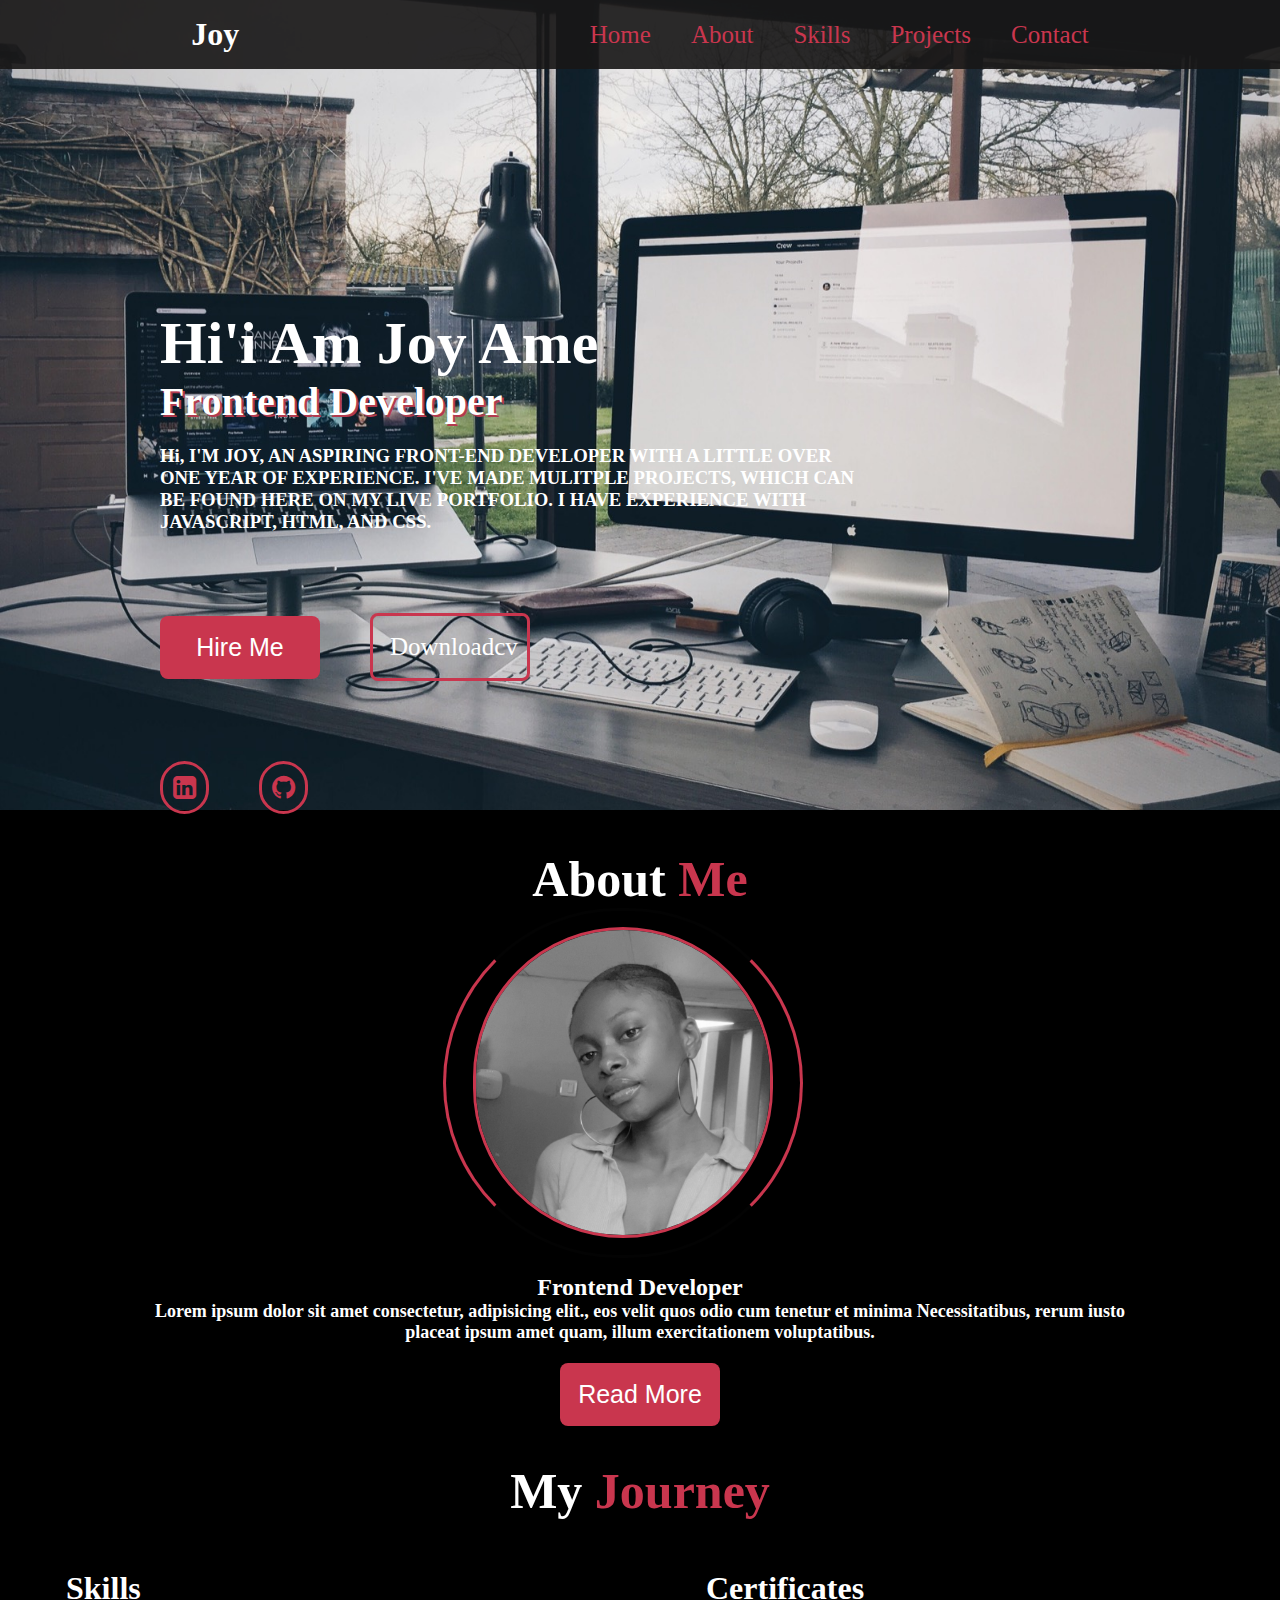
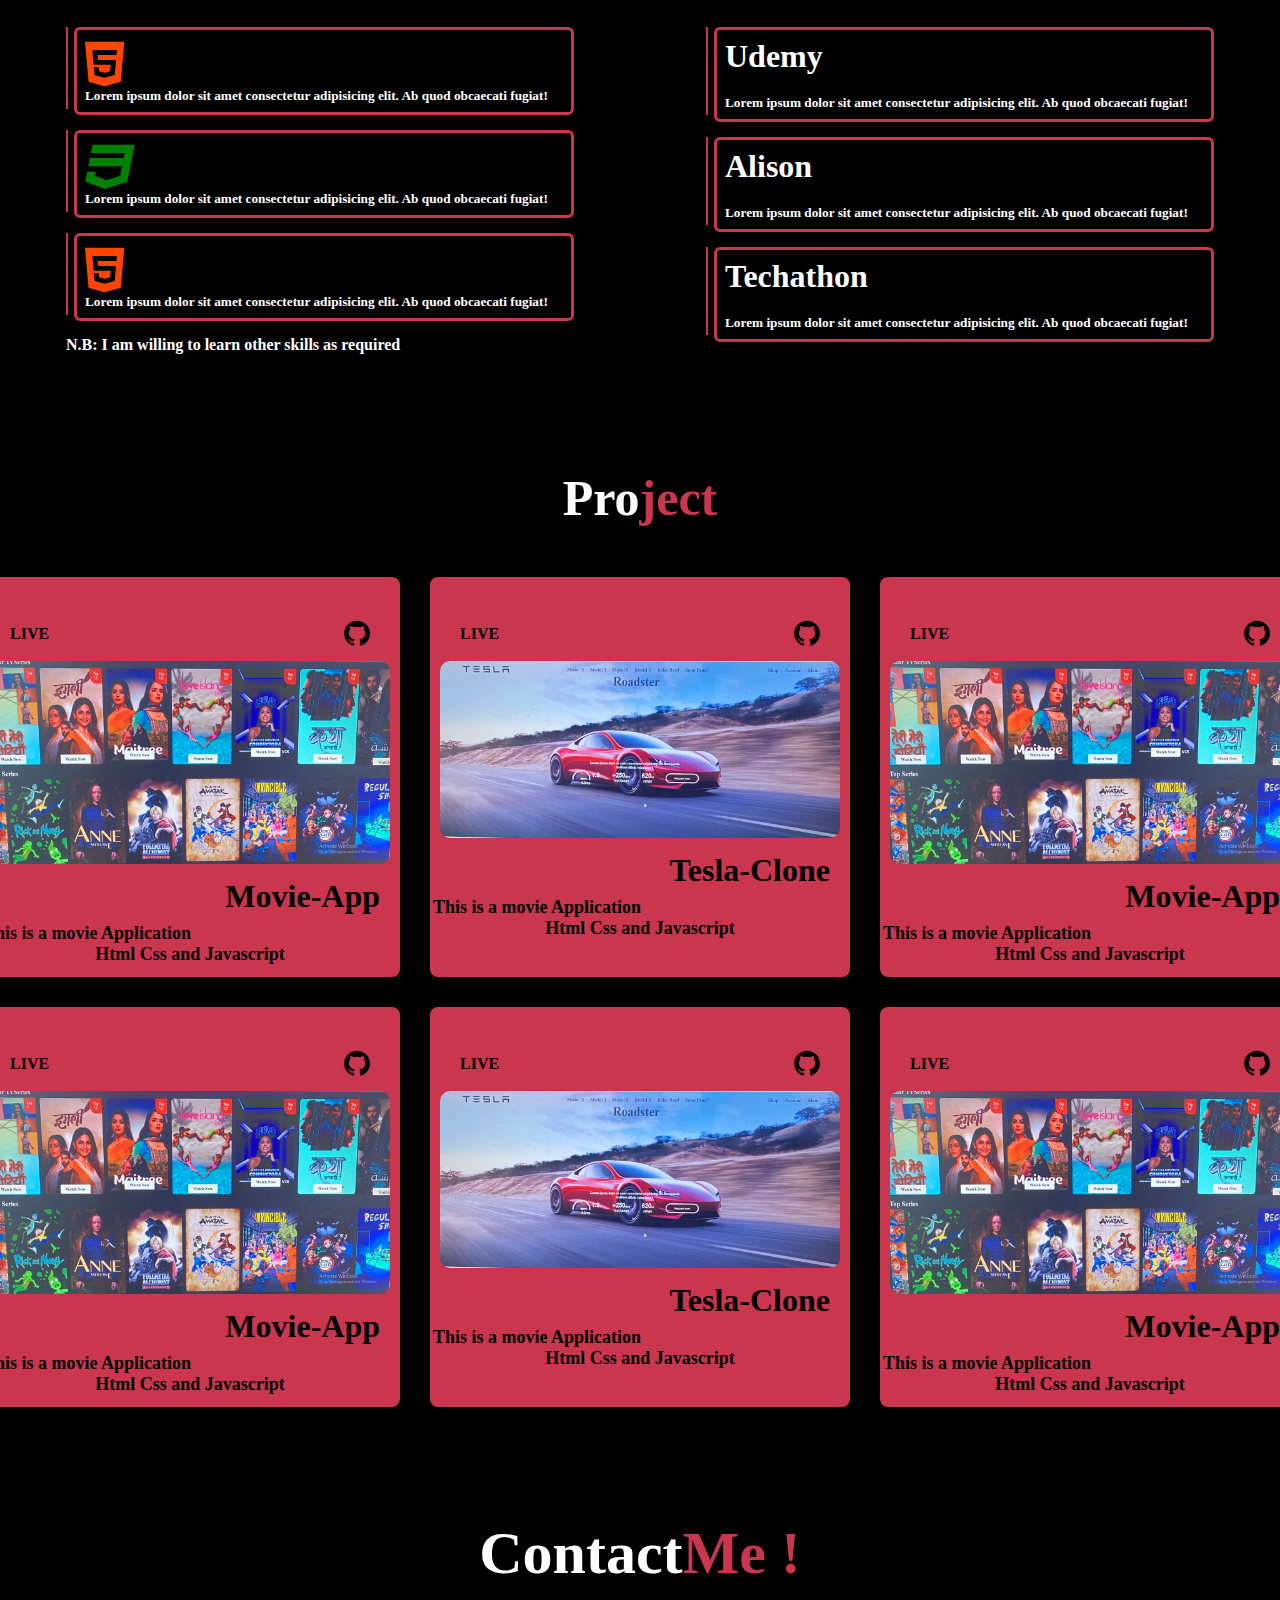
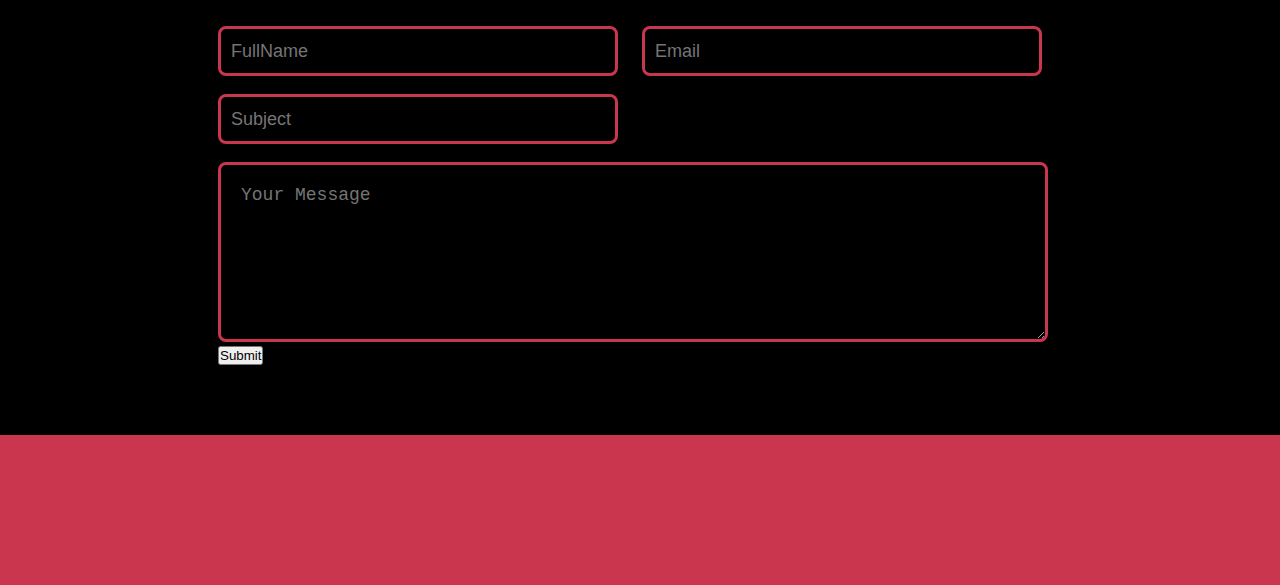
<file: indexx.html>
<!DOCTYPE html>
<html lang="en">
<head>
    <meta charset="UTF-8">
    <meta name="viewport" content="width=device-width, initial-scale=1.0">
    <title>Document</title>
    <link rel="stylesheet" href="mainn.css"/>
    <link rel="stylesheet" href="https://cdnjs.cloudflare.com/ajax/libs/font-awesome/4.7.0/css/font-awesome.min.css">
</head>
<body>
    <div class="headerr">
        <header class="head">
            <h1 class="joy">Joy</h1>
        <nav>
            <ul>
                <a href=""><li>Home</li></a>
                <a href=""><li>About</li></a>
                <a href=""><li>Skills</li></a>
                <a href=""><li>Projects</li></a>
                <a href=""><li>Contact</li></a>
            </ul>
        </nav>
        <div class="toggle">
            <div class="span"></div>
            <div class="span"></div>
            <div class="span"></div>
        </div>
        </header>
        <div class="combo">
            <h1 class="name">Hi'i Am Joy Ame</h1>
            <h3 class="frontend">Frontend Developer</h3>
            <h3 class="description">Hi, I'M JOY, AN ASPIRING FRONT-END DEVELOPER WITH A LITTLE OVER<br> ONE YEAR OF EXPERIENCE.
                 I'VE MADE MULITPLE PROJECTS, WHICH CAN<br> BE FOUND HERE ON MY LIVE PORTFOLIO. 
                I HAVE EXPERIENCE WITH<br> JAVASCRIPT, HTML, AND CSS.</h3>
                <div class="buttons">
                    <button class="btn">Hire Me</button>
                    <a href="" download class="btn-1">Downloadcv</a>
                </div>
                <div class="links">
                   <a href="" class="iconss"><i class="fa fa-linkedin-square icons" aria-hidden="true"></i></a>
                    <a href='' class="iconss"><i class="fa fa-github icons" aria-hidden="true"></i></a>
                </div>
        </div>
    </div>

<!-- second part -->
    <div class="second">
        <!-- <div class="second1"> -->
        <h1 class="about">About<span> Me</span></h1>
        <div class="circ">
            <div class="cirr">
        <div class="circular">
            <img src="images/joyy.jpg" alt="img" class="joyy">
           
        </div>
        </div>
        <div>
        <h2>Frontend Developer</h2>
        <h4 class="lorem">Lorem ipsum dolor sit amet consectetur, adipisicing elit., eos velit quos odio cum tenetur et minima 
               Necessitatibus, rerum iusto<br> placeat ipsum amet quam, illum exercitationem
                voluptatibus.</h4>
        <button class="btn">Read More</button>
          </div>
          
            </div>
    </div>

    <!-- third -->
    <div class="third">
        <h1 class="journey">My<span> Journey</span></h1>
        
            

            <div class="skills-line">
                
                <div>
                    <div>
                        <div></div>
                        <h1 class="skills">Skills</h1>
                    </div>
                <div class="journ">
                    <div class="line">
                        <!-- <div class="circ-line"></div> -->
                        <div class="linne"></div>
                    </div>
                    <div class="box">
                    <i class="fa fa-html5 " id="htmll" aria-hidden="true"></i>
                    <h5>Lorem ipsum dolor sit amet consectetur adipisicing elit. Ab quod obcaecati fugiat!</h5>
                    </div>
                </div>
                <div class="journ" >
                    <div class="line">
                        <!-- <div class="circ-line"></div> -->
                        <div class="linne"></div>
                    </div>
                    <div class="box">
                    <i class="fa fa-css3 " id="css" aria-hidden="true"></i>
                    <h5>Lorem ipsum dolor sit amet consectetur adipisicing elit. Ab quod obcaecati fugiat!</h5>
                    </div>
                </div>
                <div class="journ">
                    <div class="line">
                        <!-- <div class="circ-line"></div> -->
                        <div class="linne"></div>
                    </div>
                    <div class="box">
                        <i class="fa fa-html5 " id="htmll" aria-hidden="true"></i>
                    <h5>Lorem ipsum dolor sit amet consectetur adipisicing elit. Ab quod obcaecati fugiat!</h5>
                    </div>
                </div>
                <h4>N.B: I am willing to learn other skills as required</h4>
                </div>

                <div class="second1">
                    <h1 class="skills">Certificates</h1>
                    <div class="journ">
                        <div class="line">
                            <!-- <div class="circ-line"></div> -->
                            <div class="linne"></div>
                        </div>
                        <div class="box">
                        <h1 class="certy">Udemy</h1>
                        <h5>Lorem ipsum dolor sit amet consectetur adipisicing elit. Ab quod obcaecati fugiat!</h5>
                        </div>
                    </div> 
                    <div class="journ">
                        <div class="line">
                            <!-- <div class="circ-line"></div> -->
                            <div class="linne"></div>
                        </div>
                        <div class="box">
                        <h1 class="certy">Alison</h1>
                        <h5>Lorem ipsum dolor sit amet consectetur adipisicing elit. Ab quod obcaecati fugiat!</h5>
                        </div>
                    </div>
                    <div class="journ">
                        <div class="line">
                            <!-- <div class="circ-line"></div> -->
                            <div class="linne"></div>
                        </div>
                        <div class="box">
                        <h1 class="certy">Techathon</h1>
                        <h5>Lorem ipsum dolor sit amet consectetur adipisicing elit. Ab quod obcaecati fugiat!</h5>
                        </div>
                    </div>
                    </div>



            </div>




        </div>

    </div>


    <!-- fourth -->
    
    <div class="project">
        <h1 class="journey">Pro<span>ject</span></h1>
        <div class="projs">
        <div class="combo1">
            <div class="lives">
                <h4>LIVE</h4>
                <a href='' class="icony"><i class="fa fa-github " aria-hidden="true"></i></a>
            </div>
            <div class="img-1">
            <img src="images/movie pic.jpg" alt="movie" class="img"/>
            </div>
            <h1 class="title">Movie-App</h1>
            <div class="app-des">
            <h4 class="App-1">This is a  movie Application </h4>
            <h4 class="App-2">Html Css and Javascript</h4>
            </div>
        </div>
        <div class="combo1">
            <div class="lives">
                <h4>LIVE</h4>
                <a href='' class="icony"><i class="fa fa-github " aria-hidden="true"></i></a>
            </div>
            <div class="img-1">
            <img src="images/tesla pic.jpg" alt="movie" class="img"/>
            </div>
            <h1 class="title">Tesla-Clone</h1>
            <div class="app-des">
                <h4 class="App-1">This is a  movie Application </h4>
                <h4 class="App-2">Html Css and Javascript</h4>
                </div>
        </div>
        <div class="combo1">
            <div class="lives">
                <h4>LIVE</h4>
                <a href='' class="icony"><i class="fa fa-github " aria-hidden="true"></i></a>
            </div>
            <div class="img-1">
            <img src="images/movie pic.jpg" alt="movie" class="img"/>
            </div>
            <h1 class="title">Movie-App</h1>
            <div class="app-des">
                <h4 class="App-1">This is a  movie Application </h4>
                <h4 class="App-2">Html Css and Javascript</h4>
                </div>
        </div>
        <div class="combo1">
            <div class="lives">
                <h4>LIVE</h4>
                <a href='' class="icony"><i class="fa fa-github " aria-hidden="true"></i></a>
            </div>
            <div class="img-1">
            <img src="images/movie pic.jpg" alt="movie" class="img"/>
            </div>
            <h1 class="title">Movie-App</h1>
            <div class="app-des">
                <h4 class="App-1">This is a  movie Application </h4>
                <h4 class="App-2">Html Css and Javascript</h4>
                </div>
        </div>
        <div class="combo1">
            <div class="lives">
                <h4>LIVE</h4>
                <a href='' class="icony"><i class="fa fa-github " aria-hidden="true"></i></a>
            </div>
            <div class="img-1">
            <img src="images/tesla pic.jpg" alt="movie" class="img"/>
            </div>
            <h1 class="title">Tesla-Clone</h1>
            <div class="app-des">
                <h4 class="App-1">This is a  movie Application </h4>
                <h4 class="App-2">Html Css and Javascript</h4>
                </div>
        </div>
        <div class="combo1">
            <div class="lives">
                <h4>LIVE</h4>
                <a href='' class="icony"><i class="fa fa-github " aria-hidden="true"></i></a>
            </div>
            <div class="img-1">
            <img src="images/movie pic.jpg" alt="movie" class="img"/>
            </div>
            <h1 class="title">Movie-App</h1>
            <div class="app-des">
                <h4 class="App-1">This is a  movie Application </h4>
                <h4 class="App-2">Html Css and Javascript</h4>
                </div>
        </div>
        </div>
    </div>
    <!-- fifth -->
    <div class="form">
        <h1 class="formN">Contact<span>Me !</span></h1>
        <!-- <div class="form1"> -->
            <form action="">
                <input type="text" placeholder="FullName" class="inputt"/>
                <input type="text" placeholder="Email"     class="inputt"/><br>
                <input type="text" placeholder="Subject" class="inputt"/><br>
                <textarea placeholder="Your Message" class="text"></textarea><br>
                <button class="subbtn">Submit</button>
            <!-- </form> -->
            
        </div>
    </div>
    
</body>
</html>
</file>
<file: mainn.css>
*{
    margin: 0;
    padding: 0;
    box-sizing: border-box;
}
body{
    background-color: rgb(201, 54, 78);
   color: white;
}
.headerr{
   background-image: url('images/front4.jpg');
    background-repeat: no-repeat;
    background-size: cover;
    background-position: center;
    height: 90vh;
    color:white; 
   
    /* filter: saturate(0.9) drop-shadow(0 0 blue); */
}
.head{
    background-color: rgba(24, 23, 23, 0.913);
    display: flex;
    padding: 16px;
    align-items: center;
    color:white; 
    /* position: fixed;
    left: 0;
    right: 0;
    top:0; */
    
    justify-content: space-around;
}
.toggle{
    display:none;
}
.about{
    color:white;
    font-size: 50px;
    padding-top: 40px;
}
span{
    color: rgb(201, 54, 78);

}
.span{
    width:35px;
    margin-top: 5px;
    border-radius: 10px;
    background-color:white;
    height: 3px;

}
a{
    text-decoration: none;
   
}
.joyy{
    font-size: 50px;
}
li{
    color:rgb(201, 54, 78);
    list-style: none;
   font-weight: 400px;
    font-size: 25px;
}
ul{
    display: flex;
    gap: 40px;
}
.combo{
    margin-left:10rem;
    margin-top: 15rem;
}
.name{
    font-size: 60px;
}
.frontend{
    margin-bottom: 20px;
    text-shadow: 2px 2px rgb(179, 58, 78);
    font-size: 40px;
}
.buttons{
    display: flex;
    gap:50px;
    align-items: center;
    margin-top: 5rem;
}
.btn{
    background-color: rgb(201, 54, 78);
    color: white;
    border:none;
    width:160px;
    border-radius: 8px;
    padding: 17px;
    cursor: pointer;
    font-size: 25px;
}
.btn-1{
    /* background-color: rgb(201, 54, 78); */
    color: white;
    border: 3px solid rgb(201, 54, 78) ;
    width:160px;
    border-radius: 8px;
    padding: 17px;
    font-size: 25px;
}
.links{
    margin-top: 5rem;
    display: flex;
    gap:50px;
    align-items: center;
}
.icons {
    border-radius: 999px;
    padding: 10px;
    border: 3px solid rgb(201, 54, 78);
}
.iconss{
    font-size: 27px;
    color:rgb(201, 54, 78) ;
}
.joyy{
    border-radius: 999px;
    width: 300px;
    align-items: center;
    text-align: center;
    margin-top: 1rem;
    border: 3px solid rgb(201, 54, 78);
   /* margin-bottom: -15rem;
   margin-left: 1rem;
   border: 3px solid rgb(201, 54, 78);
    /* position: absolute; */
   
}
.second{
    color:white;
    background-color: black;
    height: 60vh;
       
}
/* .circ{
    text-align: center;
} */
.second{
    /* display: flex;
    flex-direction: column; */
    display: grid;
    justify-content: center;
   
    text-align: center;
}
.lorem{
    margin-bottom: 20px;
    font-size: 18px;
}
.circular{
    margin-left: 18rem;
height: 350px;
    width: 360px;
    border-left-style: none;
    border-left: 3px solid rgb(201, 54, 78);
    border-right: 3px solid rgb(201, 54, 78);
    border-top: 3px solid rgb(3, 3, 3);
    border-bottom: 3px solid rgb(3, 3, 3);
    border-radius: 999px;
    margin-bottom: 1rem;
    /* animation: linear 6sc ; */
}
.third{
    background-color: black;
    color:white;
    
}
.journey{
    padding-top: 7rem;
   padding-bottom: 50px;
    text-align: center;
    font-size: 50px;
}
.skills-line{
    display: flex;
    justify-content: space-around;
}
.skills{
    margin-bottom: 20px;
}
.certy{
    margin-bottom: 20px;
}
#htmll{
    font-size: 50px;
    color:orangered
}
#css{
    font-size: 50px;
    color: green;
}
.journ{
    display:flex;
}
.circ-line{
    border-radius: 999px;
    /* padding: 5px; */
    margin-bottom: 5px;
    background-color: rgb(201, 54, 78);
}
.linne{
    background-color: rgb(201, 54, 78);
    height:80%;
    padding: 1px;
}
.box{
    margin-left: 6px;
    width:500px;
    padding: 8px;
    margin-bottom: 15px;
    border-radius: 6px;
    border: 3px solid rgb(201, 54, 78);
}
.lives{
    display: flex;
    padding: 10px;
    margin-top: 30px;
    cursor: pointer;
    margin-left: 20px;
    margin-right: 20px;
    align-items: center;
    justify-content: space-between;
}
.title{
    text-align: right;
    margin-right: 20px;
}
.project{
    background-color: black;
    /* text-align: center; */
}
.app-des{
    margin-top: 8px;
}
.App-1{
    font-size: 18px;
    margin-left: 3px;
}
.App-2{
    text-align: center;
    font-size: 18px;
}
.icony{
    font-size:30px;
    color:black;
}
.projs{
    display: grid;
    align-items: center;
    justify-content: center;
    gap:30px;
    grid-template-columns: repeat(3,420px);
}
.combo1{
    color: black;
    background-color:rgb(201, 54, 78); ;
    height:400px;
    border-radius: 8px;
    
}
/* FOURTH */
.img{
    width:400px;
    border-radius: 10px;
    margin-bottom: 10px;
    cursor: pointer;
    text-align: center;
}
.img-1{
    text-align: center;
}

.img:hover{
    filter:opacity(0.5) drop-shadow(0 0 rgb(102, 103, 102));
}
/* fifth */
.form{
    background-color: black;
    display: grid;
    justify-content: center;
   
    margin-bottom: 150px;
}
.inputt{
    width:400px;
    padding: 10px;
    outline: none;
    border-radius: 8px;
    height:50px;
    font-size:18px;
    margin-right: 20px;
    color: white;
    margin-bottom: 18px;
    background-color: black;
    border: 3px solid rgb(201, 54, 78);
}
.formN{
    text-align: center;
    padding-top: 7rem;
    padding-bottom: 20px;
    font-size: 60px;
    margin-bottom: 18px;
}
.subbtn{
    text-align: center;
    margin-bottom: 70px;
}
.text{
    width:830px;
    height:180px;
    outline: none;
    border-radius: 8px;
    padding: 20px;
    background-color: black;
    font-size:18px;
    color: white;
    border: 3px solid rgb(201, 54, 78);
}













@media screen and (max-width:480px){
    .headerr{
       display: grid;
       justify-content: center;
    }
    .toggle{
        cursor: pointer;
        display:block;
    }
    li{
        display:none;
    }
    .head{
        background-color: black;
        height: 6vh;
    }
    .combo{
        text-align: center;
        margin-left: 1rem;
    }
    .name{
        font-size: 50px;
    }
    .links,
    .buttons{
       justify-content: center;
    }
    .second{
        /* background-color: black;
        height: 60vh;
        text-align: center; */
    }
    .joyy{
        width: 200px;
    }
    .circular{
        margin-left:6rem;
        height: 250px;
    width: 260px;
    
    }
    .lorem{
       
        font-size: 10px;
    }
    .btn,.btn-1{
      
        padding: 14px;
      
    }
    .skills-line{
        display: grid;
        gap:60px;
    }
    .box{
        width:360px;
    }
    .img{
        width:120px;
        
    }
    .combo1{
        /* padding: 10px; */
        width:140px;
        height:190px;
    }
    .app-des{
        margin-top: 8px;
    }
    .App-1{
        font-size: 10px;
        margin-left: 3px;
    }
    .App-2{
        text-align: center;
        font-size: 10px;
    }
    
   .title{
    font-size: 16px;
   }
    .projs{
        grid-template-columns: repeat(2,140px);
    }
    .lives{
       
        padding: 5px;
        margin-top: 10px;
       
    }
    .inputt{
        width:170px;
        font-size: 16px;
        height:40px;
        color: white;
    }
    .formN{
        
        font-size: 40px;
       
    }
    /* .subbtn{
        text-align: center;
    } */
    .text{
        width:355px;
        height:180px;
        color: white;
        font-size: 16px;
    }

}
</file>
